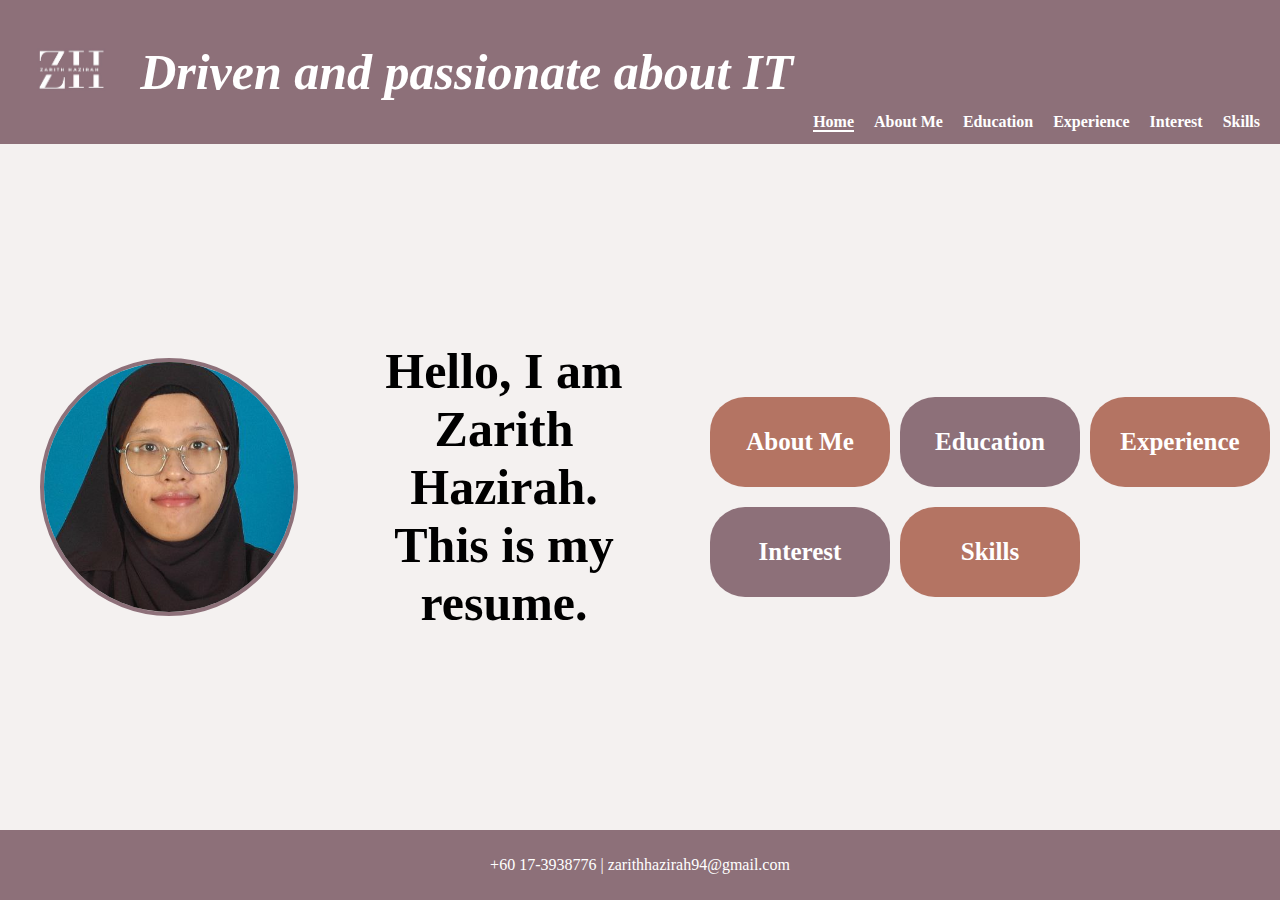
<file: index.html>
<!DOCTYPE html>
<html lang="en">
<head>
    <meta charset="UTF-8">
    <meta name="viewport" content="width=device-width, initial-scale=1.0">
    <title>Resume</title>

    <link rel="stylesheet" href="style.css">

</head>
<body>
<header>
    <div class="logo">
        <a href="student.html">
            <img src="picture/logo zarith.jpg" alt="My Logo" class="logo-img">
        </a>
    </div>
    <div class="tagline">Driven and passionate about IT</div>
     <nav class="nav-below-right">
        <ul>
           <li><a href="index.html" class="active">Home</a></li>
            <li><a href="aboutme.html">About Me</a></li>
            <li><a href="education.html">Education</a></li>
            <li><a href="experience.html">Experience</a></li>
            <li><a href="interest.html">Interest</a></li>
            <li><a href="skills.html">Skills</a></li>
        </ul>
     </nav>

    </header>

    <main class="content">
        <div class="left-side">
            <div class="profile-picture">
            <img src="picture/profile picture.jpg" alt="My Photo">
            </div>
        </div>

        <div class="middle-text">
        <p>Hello, I am Zarith Hazirah. This is my resume.</p>
        </div>

    <div class="right-side">
        <div class="oval-nav">
            <a href="aboutme.html">About Me</a>
            <a href="education.html">Education</a>
            <a href="experience.html">Experience</a>
            <a href="interest.html">Interest</a>
            <a href="skills.html">Skills</a>
        </div>
    </div>

    </main>
<footer>

    <p> +60 17-3938776 | zarithhazirah94@gmail.com</p>
</footer>

</body>
</html>
</file>
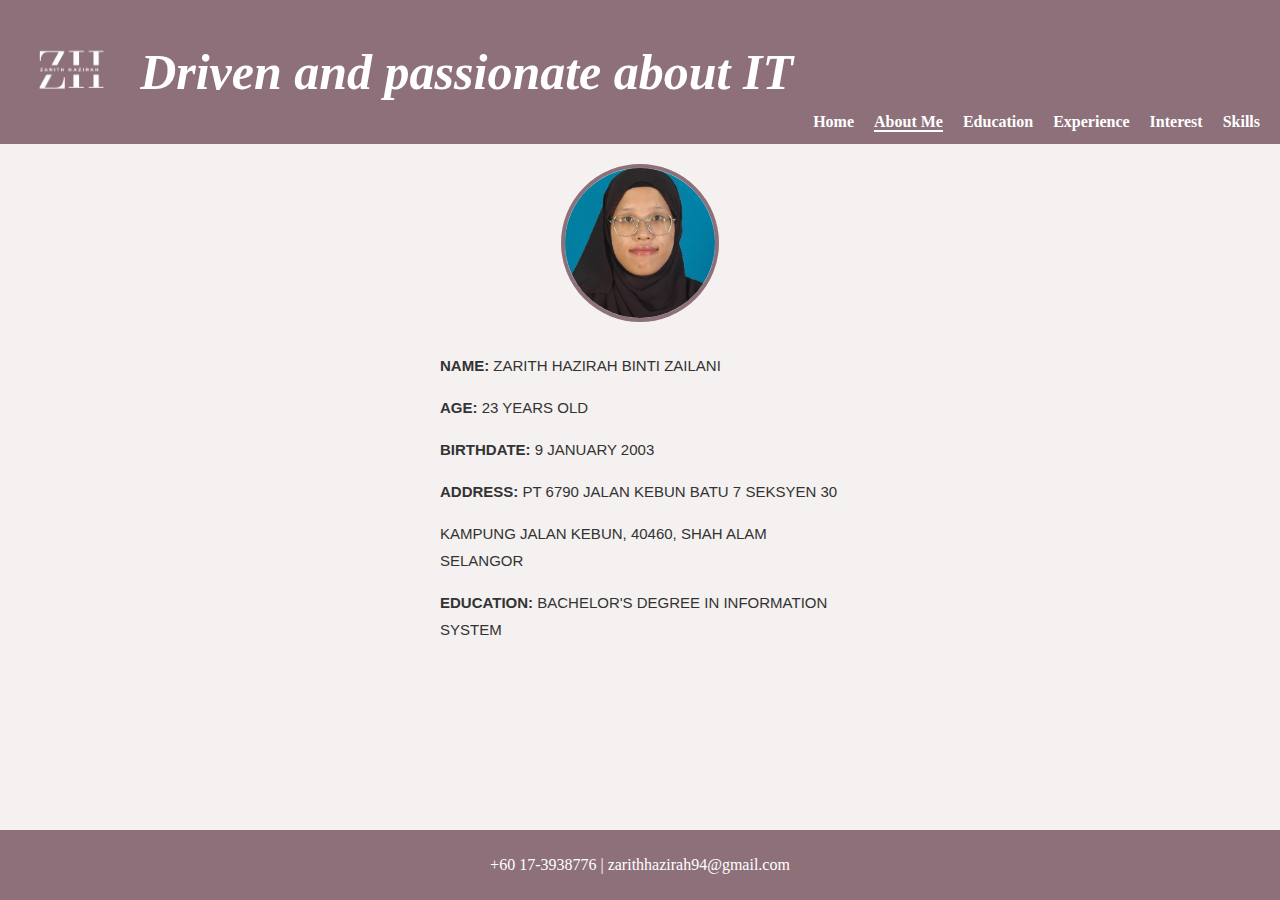
<file: aboutme.html>
<!DOCTYPE html>
<html lang="en">
<head>
    <meta charset="UTF-8">
    <meta name="viewport" content="width=device-width, initial-scale=1.0">
    <title>Resume</title>

    <link rel="stylesheet" href="style.css">

</head>
<body>
<header>
    <div class="logo">
        <img src="picture/logo zarith.jpg" alt="My Logo" class="logo-img">
</div>
    <div class="tagline">Driven and passionate about IT</div>
    <nav class="nav-below-right">
        <ul>
             <li><a href="index.html">Home</a></li>
            <li><a href="aboutme.html" class="active">About Me</a></li>
            <li><a href="education.html">Education</a></li>
            <li><a href="experience.html">Experience</a></li>
            <li><a href="interest.html">Interest</a></li>
            <li><a href="skills.html">Skills</a></li>
        </ul>
    </nav>

    </header>

<main>
    <div class="aboutme-profile">
        <div class="profile-picture">
            <img src="picture/profile picture.jpg" alt="My Photo">
        </div>
        
        <div class="biography">
            <p><strong>NAME:</strong> ZARITH HAZIRAH BINTI ZAILANI</p>
            <P><strong>AGE:</strong> 23 YEARS OLD</P>
            <p><strong>BIRTHDATE:</strong> 9 JANUARY 2003</p>
            <p><strong>ADDRESS:</strong> PT 6790 JALAN KEBUN BATU 7 SEKSYEN 30</p>
            <p>KAMPUNG JALAN KEBUN, 40460, SHAH ALAM SELANGOR </p>
            <p><strong>EDUCATION:</strong> BACHELOR'S DEGREE IN INFORMATION SYSTEM </p>
        </div>
    </div>
    
    </main>
<footer>

    <p> +60 17-3938776 | zarithhazirah94@gmail.com</p>
</footer>

</body>
</html>
</file>
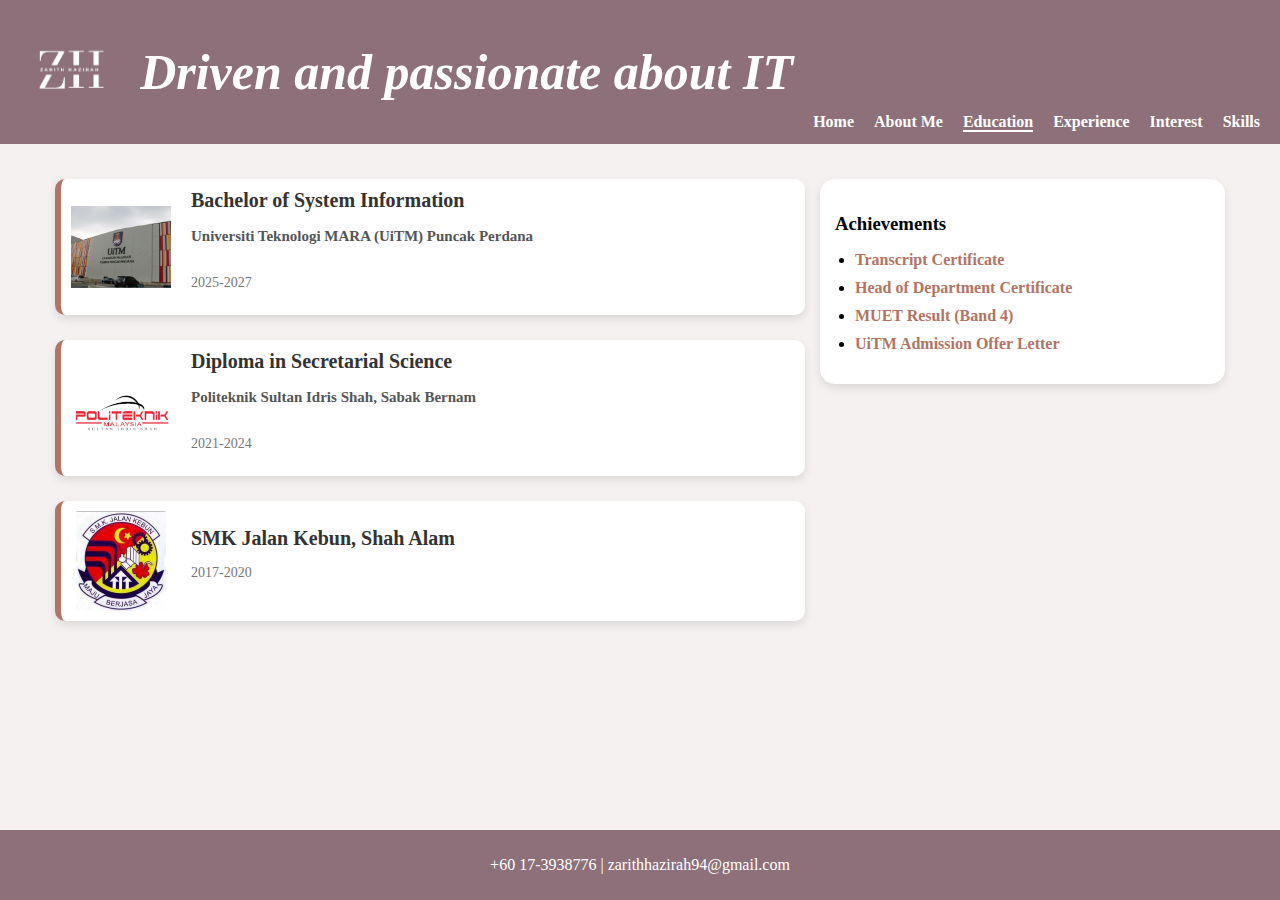
<file: education.html>
<!DOCTYPE html>
<html lang="en">
<head>
    <meta charset="UTF-8">
    <meta name="viewport" content="width=device-width, initial-scale=1.0">
    <title>Resume</title>

    <link rel="stylesheet" href="style.css">

</head>
<body>
<header>
    <div class="logo">
        <img src="picture/logo zarith.jpg" alt="My Logo" class="logo-img">
</div>
    <div class="tagline">Driven and passionate about IT</div>
    <nav class="nav-below-right">
        <ul>
             <li><a href="index.html">Home</a></li>
            <li><a href="aboutme.html">About Me</a></li>
            <li><a href="education.html" class="active">Education</a></li>
            <li><a href="experience.html">Experience</a></li>
            <li><a href="interest.html">Interest</a></li>
            <li><a href="skills.html">Skills</a></li>
        </ul>
    </nav>

    </header>

    <main>
<div class="education-achievement">

    <div class="education-table">  

        <div class="education-card">
        <img src="picture/uitm.png" alt="UiTM">
            <div class="education-text">
            <h3>Bachelor of System Information</h3>
            <p class="school">Universiti Teknologi MARA (UiTM) Puncak Perdana</p>
            <p class="year">2025-2027</p>
            </div>
        </div>
        
        <div class="education-card">
        <img src="picture/politeknik.png" alt="Politeknik">
            <div class="education-text">
            <h3>Diploma in Secretarial Science</h3>
            <p class="school"> Politeknik Sultan Idris Shah, Sabak Bernam</p>
            <p class="year">2021-2024</p>
            </div>
        </div>

        <div class="education-card">
        <img src="picture/smk.png" alt="SMK Jalan Kebun">
            <div class="education-text">
            <h3>SMK Jalan Kebun, Shah Alam</h3>
            <p class="year">2017-2020</p>
            </div>
        </div>
    </div>

    <div class="achievement-table">
    <h3>Achievements</h3>
    <ul>
        <li><a href="#transcript">Transcript Certificate</a></li>
        <li><a href="#headofdepartment">Head of Department Certificate</a></li>
        <li><a href="#muet">MUET Result (Band 4)</a></li>
        <li><a href="#offer">UiTM Admission Offer Letter</a></li>
    </ul>
</div>

<div id="transcript" class="popup">
    <a href="#" class="close">&times;</a>
    <img src="picture/transcript.jpg" alt="Transcript">
</div>

<div id="headofdepartment" class="popup">
    <a href="#" class="close">&times;</a>
    <img src="picture/headofdepartment1.jpg" alt="semester2">
    <img src="picture/headofdepartment.jpg" alt="semester5">
</div>

<div id="muet" class="popup">
    <a href="#" class="close">&times;</a>
    <img src="picture/muet.jpg" alt="MUET Result">
</div>

<div id="offer" class="popup">
    <a href="#" class="close">&times;</a>
    <img src="picture/offer.jpg" alt="UiTM Admission Offer Letter">
</div>

    </main>
<footer>

    <p> +60 17-3938776 | zarithhazirah94@gmail.com</p>
</footer>

</body>
</html>
</file>
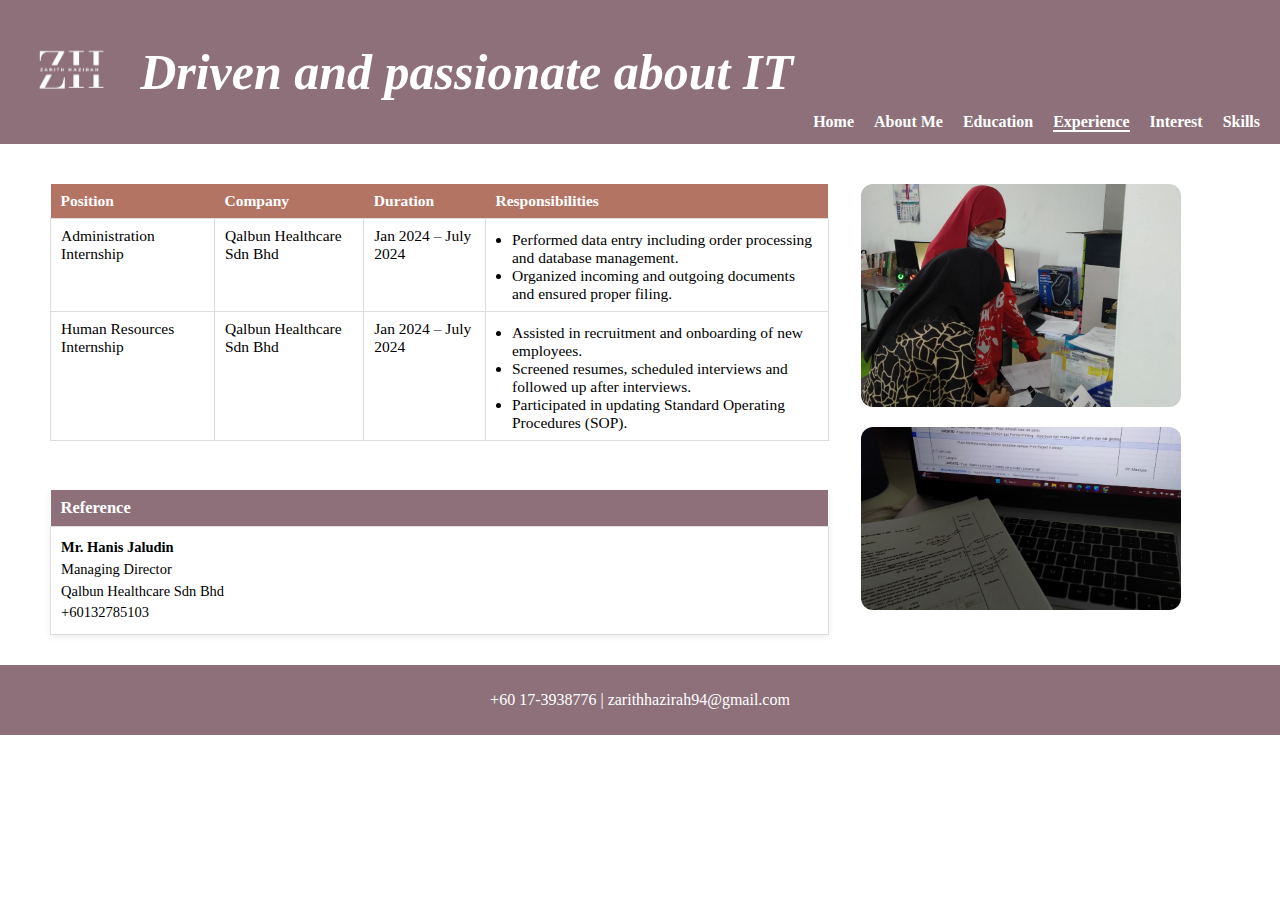
<file: experience.html>
<!DOCTYPE html>
<html lang="en">
<head>
    <meta charset="UTF-8">
    <meta name="viewport" content="width=device-width, initial-scale=1.0">
    <title>Resume</title>

    <link rel="stylesheet" href="style.css">

</head>
<body>
<header>
    <div class="logo">
        <img src="picture/logo zarith.jpg" alt="My Logo" class="logo-img">
</div>
    <div class="tagline">Driven and passionate about IT</div>
    <nav class="nav-below-right">
        <ul>
             <li><a href="index.html">Home</a></li>
            <li><a href="aboutme.html">About Me</a></li>
            <li><a href="education.html">Education</a></li>
            <li><a href="experience.html" class="active">Experience</a></li>
            <li><a href="interest.html">Interest</a></li>
            <li><a href="skills.html">Skills</a></li>
        </ul>
    </nav>

    </header>


<div class="experience-layout">

    <div class="experience-left">

<table class="experience-table">
    <tr>
        <th>Position</th>
        <th>Company</th>
        <th>Duration</th>
        <th>Responsibilities</th>
    </tr>

    <tr>
        <td>Administration Internship</td>
        <td>Qalbun Healthcare Sdn Bhd</td>
        <td>Jan 2024 – July 2024</td>
        <td>
            <ul>
                <li>Performed data entry including order processing and database management.</li>
                <li>Organized incoming and outgoing documents and ensured proper filing.</li>
            </ul>
        </td>
    </tr>

    <tr>
        <td>Human Resources Internship</td>
        <td>Qalbun Healthcare Sdn Bhd</td>
        <td>Jan 2024 – July 2024</td>
        <td>
            <ul>
                <li>Assisted in recruitment and onboarding of new employees.</li>
                <li>Screened resumes, scheduled interviews and followed up after interviews.</li>
                <li>Participated in updating Standard Operating Procedures (SOP).</li>
            </ul>
        </td>
    </tr>
</table>

<table class="reference-table">
    <tr>
        <th colspan="4">Reference</th>
    </tr>
    <tr>
        <td colspan="4">
            <strong>Mr. Hanis Jaludin</strong><br>
            Managing Director<br>
            Qalbun Healthcare Sdn Bhd<br>
            +60132785103
        </td>
    </tr>
</table>

     </div>


    <div class="experience-right">
        <img src="picture/experience1.jpg" alt="Experience image 1">
        <img src="picture/experience2.jpg" alt="Experience image 2">
    </div>
    
 </div>


</main>
<footer>

    <p> +60 17-3938776 | zarithhazirah94@gmail.com</p>
</footer>

</body>
</html>
</file>
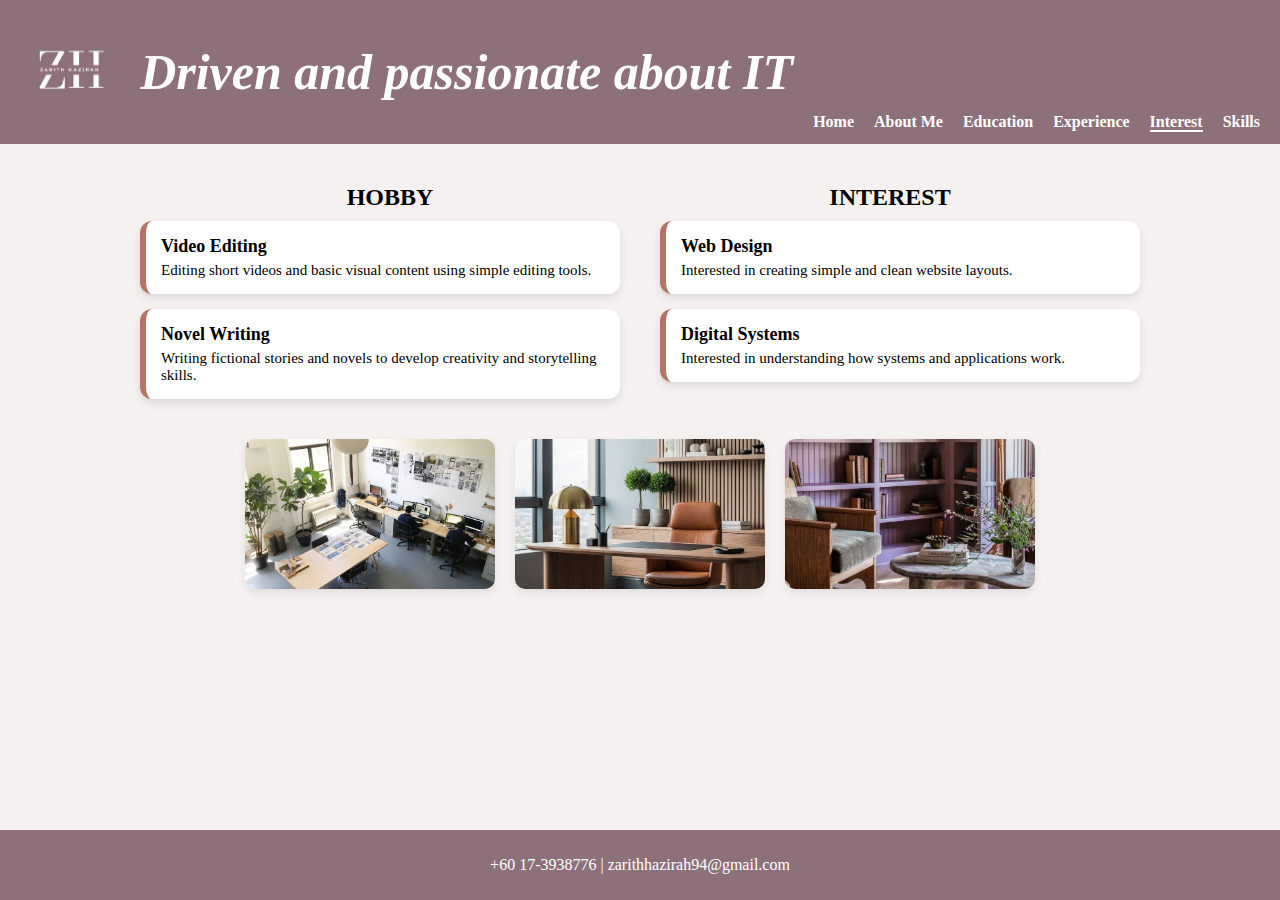
<file: interest.html>
<!DOCTYPE html>
<html lang="en">
<head>
    <meta charset="UTF-8">
    <meta name="viewport" content="width=device-width, initial-scale=1.0">
    <title>Resume</title>

    <link rel="stylesheet" href="style.css">

</head>
<body>
<header>
    <div class="logo">
        <img src="picture/logo zarith.jpg" alt="My Logo" class="logo-img">
</div>
    <div class="tagline">Driven and passionate about IT</div>
    <nav class="nav-below-right">
        <ul>
             <li><a href="index.html">Home</a></li>
            <li><a href="aboutme.html">About Me</a></li>
            <li><a href="education.html">Education</a></li>
            <li><a href="experience.html">Experience</a></li>
            <li><a href="interest.html"class="active">Interest</a></li>
            <li><a href="skills.html">Skills</a></li>
        </ul>
    </nav>

    </header>

    <main>


        <div class="interest-title">
        <h2>HOBBY</h2>
        <h2>INTEREST</h2>
        </div>
         
<div class="interest-template">

    <div class="hobby-left">
        <div class="hobby-card">
    <h3>Video Editing</h3>
    <p>Editing short videos and basic visual content using simple editing tools.</p>
    </div>

    <div class="hobby-card">
    <h3>Novel Writing</h3>
    <p>Writing fictional stories and novels to develop creativity and storytelling skills.</p>
    </div>
    </div>
    
    <div class="interest-right">
        <div class="interest-card">
    <h3>Web Design</h3>
    <p>Interested in creating simple and clean website layouts.</p>
    </div>

    <div class="interest-card">
    <h3>Digital Systems</h3>
    <p>Interested in understanding how systems and applications work.</p>
    </div>
    </div>
</div>

    <div class="hobby-images">
    <img src="picture/hobby1.jpg" alt="hobby image 1">
    <img src="picture/hobby2.jpg" alt="hobby image 2">
    <img src="picture/hobby3.jpg" alt="hobby image 3">
    </div>



    </main>

    <footer>

    <p> +60 17-3938776 | zarithhazirah94@gmail.com</p>
</footer>

</body>
</html>
</file>
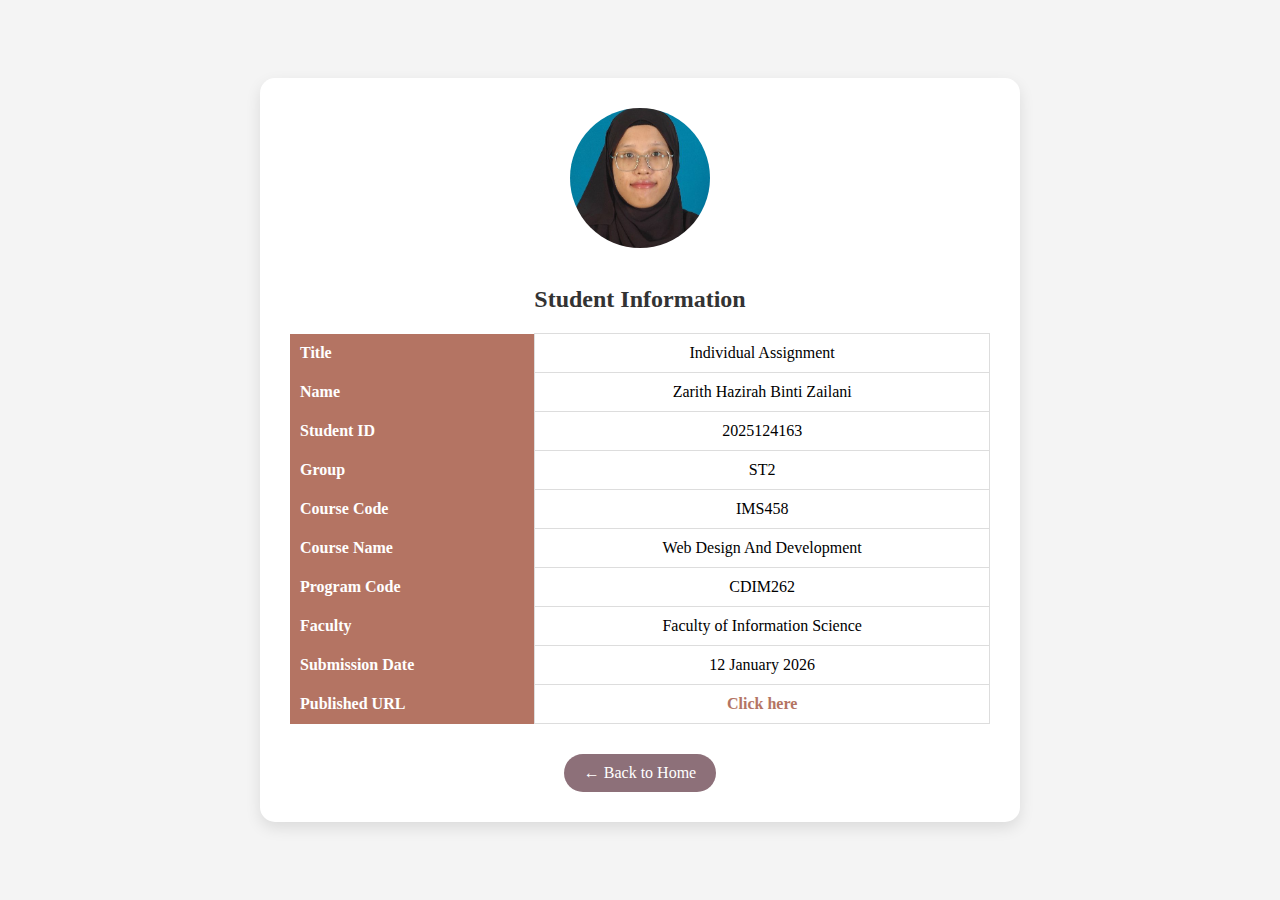
<file: student.html>
<!DOCTYPE html>
<html lang="en">
<head>
    <meta charset="UTF-8">
    <title>Student Information</title>
    <link rel="stylesheet" href="style.css">
</head>
<body>

<div class="student-container">

    <div class="student-card">

        <img src="picture/profile picture.jpg" alt="Student Image" class="student-img">
       
        <h2>Student Information</h2>

        <table class="student-table">
    <tr>
        <th>Title</th>
        <td>Individual Assignment</td>
    </tr>
    <tr>
        <th>Name</th>
        <td>Zarith Hazirah Binti Zailani</td>
    </tr>
    <tr>
        <th>Student ID</th>
        <td>2025124163</td>
    </tr>
    <tr>
        <th>Group</th>
        <td>ST2</td>
    </tr>
    <tr>
        <th>Course Code</th>
        <td>IMS458</td>
    </tr>
    <tr>
        <th>Course Name</th>
        <td>Web Design And Development</td>
    </tr>
    <tr>
        <th>Program Code</th>
        <td>CDIM262</td>
    </tr>
    <tr>
        <th>Faculty</th>
        <td>Faculty of Information Science</td>
    </tr>
    <tr>
        <th>Submission Date</th>
        <td>12 January 2026</td>
    </tr>
    <tr>
        <th>Published URL</th>
        <td>
            <a href="https://zarithhazirah94-dotcom.github.io/ZARITH-HAZIRAH-RESUME/" target="_blank">
                Click here
            </a>
        </td>
    </tr>
</table>

<a href="index.html" class="back-btn">← Back to Home</a>

</div>
</div>

</body>

</html>
</file>
<file: style.css>
header {   
                 display:flex;
                justify-content: space-between;
                align-items:center;
                padding:10px 20px;
                background-color:#8d7079;}

.logo-img {
            width: 100px;
            height: 120px;
            object-fit: cover;   }


.tagline {
    text-align: center;
    font-style: italic;
    font-size: 50px;
    font-weight: bold;
    color: white;}

.nav-below-right ul {
    list-style: none;
    display: flex;
    justify-content: flex-end;
    gap: 20px;
    margin: 100px 0 0 0;
    padding: 0;}

.nav-below-right ul li a {
    text-decoration: none;
    color: white;
    font-weight: bold;
    font-size: 16px;}

.nav-below-right a.active {
    border-bottom: 2px solid white;
    font-weight: bold;}
    
.content {
    display: flex;
    gap: 50px;
    justify-content: center;
    align-items: center;
    width: 100%;}

html, body {
    margin: 0;
    padding: 0;
    height: 100%;
    font-family:'Times New Roman', Times, serif;}

body {
    display: flex;
    flex-direction: column;
    min-height: 100vh;}











.left-side .profile-picture {
                            width: 250px;
                            height: 250px;
                            border-radius: 50%;
                            overflow: hidden;
                            border: 4px solid #8d7079;}

.left-side .profile-picture img {
                                width: 100%;
                                height: 100%;
                                object-fit: cover;}


.middle-text {
    display: flex;
    align-items: center;     
    justify-content: center;   
    font-size: 50px;
    font-weight: bold;
    color: #000000;
    text-align: center;
    padding: 0 20px; }




.right-side {
    flex: 1;
    display: flex;
    justify-content: flex-end;
    align-items: flex-start;}

.right-side .oval-nav {
    display:grid;
    grid-template-columns: repeat(3, 150px); 
    grid-template-rows: repeat(2, 70px);
    gap: 40px;
    justify-content: center;
    align-content: start;}

.right-side .oval-nav a:nth-child(4) { grid-column: 1;}

.right-side .oval-nav a:nth-child(5) {grid-column: 2;}

.right-side .oval-nav a:nth-child(odd) {
            background-color: #b47463;}

.right-side .oval-nav a:nth-child(even) {
            background-color:#8d7079;}

.right-side .oval-nav a{
                        display: flex;
                        justify-content: center;
                        align-items: center;
                        color: white;
                        text-decoration: none;
                        border-radius: 35px;
                        font-weight: bold;
                        font-size: 25px;
                        height: 90px;
                        width: 180px;}

    .right-side {
        flex: 1;
        display: flex;
        align-items: flex-start;}



footer {
    background-color: #8d7079;
    color: white;
    text-align: center;
    padding: 10px 0;
    margin: 0;  }








main {
    flex: 1;                      
    display: block;
    justify-content: center;
    align-items: center;
    background-color: #f4f1f0;
    padding: 20px 40px;           
    box-sizing: border-box;  }




.aboutme-profile {
                display: flex;
                flex-direction: column;
                align-items: center;
                row-gap: 15px;}

.aboutme-profile .profile-picture {
                            width: 150px;
                            height: 150px;
                            border-radius: 50%;
                            overflow: hidden;
                            border: 4px solid #8d7079;}

.aboutme-profile .profile-picture img {
                        width: 100%;
                        height: 100%;
                        object-fit: cover;}

.biography {
max-width: 400px;
line-height: 1.8;
text-align: left;
color: #333;
font-size: 15px;
font-family: 'Segoe UI', Tahoma, Geneva, Verdana, sans-serif;   }             











.education-achievement {
    display: flex;
    gap: 15px;
    padding: 15px;
    align-items: flex-start;}


.education-table {
    flex:2;
    display: flex;
    flex-direction: column;
    gap: 25px;}

.education-card {
    background-color: #ffffff;
    border-radius: 10px;
    padding: 10px;
    display: flex;
    gap: 20px;
    align-items: center;
    box-shadow: 0 4px 10px rgba(0,0,0,0.1);
    border-left: 6px solid #b47463;}

    .education-card img {
    width: 100px;
    height: 100px;
    object-fit: contain;
    border-radius: 8px;
}

.education-card h3 {
    font-size: 20px;
    margin: 0;
    color: #333;
}

.education-card .school {
    font-size: 15px;
    font-weight: bold;
    color: #555;}

.education-card .year {
    font-size: 14px;
    color: #777;}

.achievement-table {
    flex: 1;
    background-color: #fff;
    padding: 15px;
    border-radius: 15px;
    box-shadow: 0 4px 10px rgba(0,0,0,0.1);}

.achievement-table h3 
{margin-bottom: 10px;}

.achievement-table ul 
{padding-left: 20px;}

.achievement-table li 
{margin-bottom: 10px;}

.achievement-table a 
{text-decoration: none;
color: #b47463;
font-weight: bold;}

.popup {
    display: none;
    position: fixed;
    top: 0;
    left: 0;
    width: 100%;
    height: 100%;
    background-color: rgba(0,0,0,0.8);
    justify-content: center;
    align-items: center;
    z-index: 999;
}

.popup:target {
    display: flex;
    gap: 15px;
}

.popup img {
    max-width: 90%;
    max-height: 80%;
    border-radius: 12px;
    box-shadow: 0 4px 20px rgba(0,0,0,0.5);
}

.popup .close {
    position: absolute;
    top: 20px;
    right: 30px;
    color: white;
    font-size: 40px;
    text-decoration: none;
    font-weight: bold;
}

.education-text {
    display: flex;
    flex-direction: column;
    gap: 1px;
}















.experience-layout {
    display: flex;
    gap: 32px;
    max-width: 1200px;
    margin: 0 auto;
    padding-left: 20px;
    align-items: flex-start;
}

.experience-table {
    width: 100%;
    max-width: 1000px;
    margin: 40px 0 49px; 
    border-collapse: collapse;
    font-size: 15.5px;
}

.experience-table th {
    background-color: #b47463;
    color: #fff;
    padding: 8px 10px;
    text-align: left;
}

.experience-table td {
    border: 1px solid #ddd;
    padding: 8px 10px;
    vertical-align: top;
}

.experience-table ul {
    margin: 4px 0 0;
    padding-left: 16px;
}

.reference-table {
    width: 100%;
    max-width: 1000px;
    margin: 30px 0;
    border-collapse: collapse;
    background-color: #fff;
    box-shadow: 0 2px 6px rgba(0,0,0,0.08);
}

.reference-table th {
    background-color: #8d7079;
    color: white;
    padding: 8px 10px;
    text-align: left;
    font-size: 16.5px;
}

.reference-table td {
    padding: 10px;
    font-size: 14.5px;
    line-height: 1.5;
    border: 1px solid #ddd;
}

.experience-left {
    flex: 2;
}

.experience-right {
    flex: 1;
    display: flex;
    flex-direction: column;
    gap: 20px;
    margin-top: 40px;
}

.experience-right img {
    width: 100%;
    max-width: 320px;
    border-radius: 12px;
    object-fit: cover;
}


















.skills-template {
    display: flex;
    gap: 40px;
    max-width: 1000px;
    margin: 60px auto 0 auto;
    align-items: flex-start;}

.skills-left {
    flex: 1;}

.skills-left video {
    width: 100%;
    border-radius: 12px;}

.skills-images {
    display: flex;
    gap: 15px;
    margin-top: 10px;}

.skills-images img {
    width: 250px;
    height: 100px;
    border-radius: 10px;
    object-fit: cover;}

.skills-right {
    flex: 1;
    display: flex;
    flex-direction: column;
    gap: 26px;}

.skill-box {
    background-color:  #fff;
    border-left: 6px solid  #b47463;
    padding: 15px;
    border-radius: 12px;
    box-shadow: 0 4px 10px rgba(0,0,0,0.1);}

.skill-box h3 {
    margin: 0 0 5px 0;
    font-size: 18px;}

.skill-box p {
    margin: 0;
    font-size: 15px;}















.interest-title {
    display: flex;
    justify-content:space-between;
    margin: 20px auto 10px auto;
    max-width: 1000px;
    padding: 0 10px;
    align-items: center;
}

.interest-title h2 {
    font-size: 24px;
    font-weight: bold;
    margin: 0;
    text-align: center;
    flex: 1;
}

.interest-template {
    display: flex;
    gap: 40px;
    max-width: 1000px;
    margin: 0 auto;
    align-items: flex-start;}

.hobby-left, .interest-right 
{flex: 1;
    display: flex;
    flex-direction: column;
    gap: 15px;}

.hobby-card, .interest-card 
    {background-color: #fff;
    padding: 15px;
    border-radius: 12px;
    box-shadow: 0 4px 10px rgba(0,0,0,0.1);
    border-left: 6px solid #b47463;}

.hobby-card h3, .interest-card h3 
    { margin: 0 0 5px 0;
    font-size: 18px;}

.hobby-card p, .interest-card p 
    {margin: 0;
    font-size: 15px;}

.hobby-images 
{   display: flex;          
   gap: 20px;
   justify-content: center;
   margin: 40px auto 0 auto;
   max-width: 1000px; }

.hobby-images img 
{   width: 250px;           
    height: 150px;
    object-fit: cover;      
    border-radius: 10px;
    box-shadow: 0 4px 10px rgba(0,0,0,0.08);}

















    




.student-container {
    min-height: 100vh;
    display: flex;
    justify-content: center;
    align-items: center;
    background-color: #f4f4f4;
}

.student-card {
    background-color: #ffffff;
    padding: 30px;
    border-radius: 15px;
    width: 100%;
    max-width: 700px;
    box-shadow: 0 6px 15px rgba(0,0,0,0.1);
    text-align: center;
}

.student-img {
    width: 140px;
    height: 140px;
    object-fit: cover;
    border-radius: 50%;
    margin-bottom: 15px;
}

.student-card h2 {
    margin-bottom: 20px;
    color: #333;
}

.student-table {
    width: 100%;
    border-collapse: collapse;
    margin-bottom: 20px;
}

.student-table th {
    text-align: left;
    padding: 10px;
    background-color: #b47463;
    color: white;
    width: 35%;
}

.student-table td {
    padding: 10px;
    border: 1px solid #ddd;
}

.student-table a {
    color: #b47463;
    font-weight: bold;
    text-decoration: none;
}

.back-btn {
    display: inline-block;
    margin-top: 10px;
    text-decoration: none;
    color: white;
    background-color: #8d7079;
    padding: 10px 20px;
    border-radius: 20px;
}
</file>
